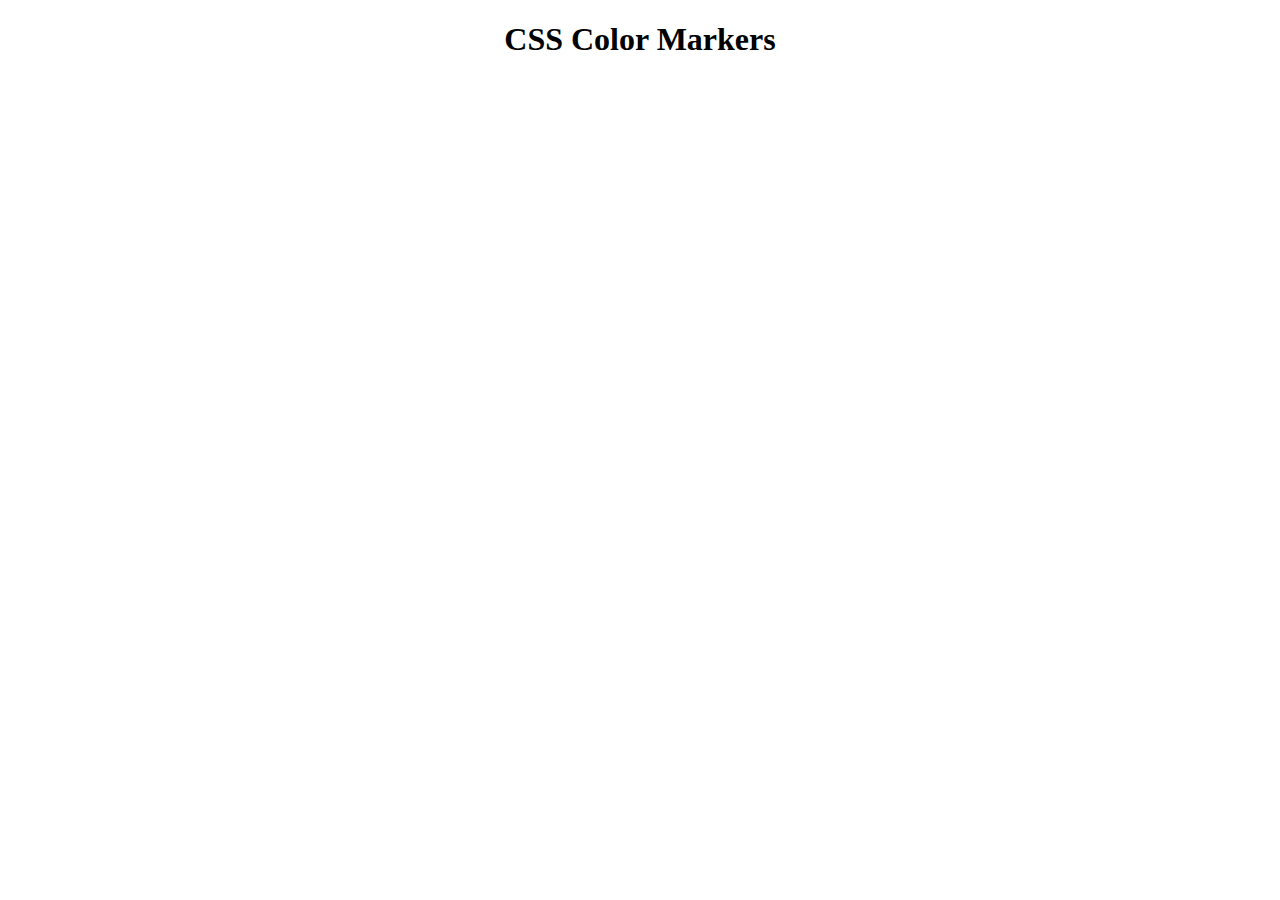
<file: 3_ColoredMarkers/index.html>
<!DOCTYPE html>
<html lang="en">
  <head>
    <meta charset="utf-8">
    <meta name="viewport" content="width=device-width, initial-scale=1.0">
    <title>Colored Markers</title>
    <link rel="stylesheet" href="styles.css">
  </head>
  <body>
    <h1>CSS Color Markers</h1>
  </body>
</html>
</file>
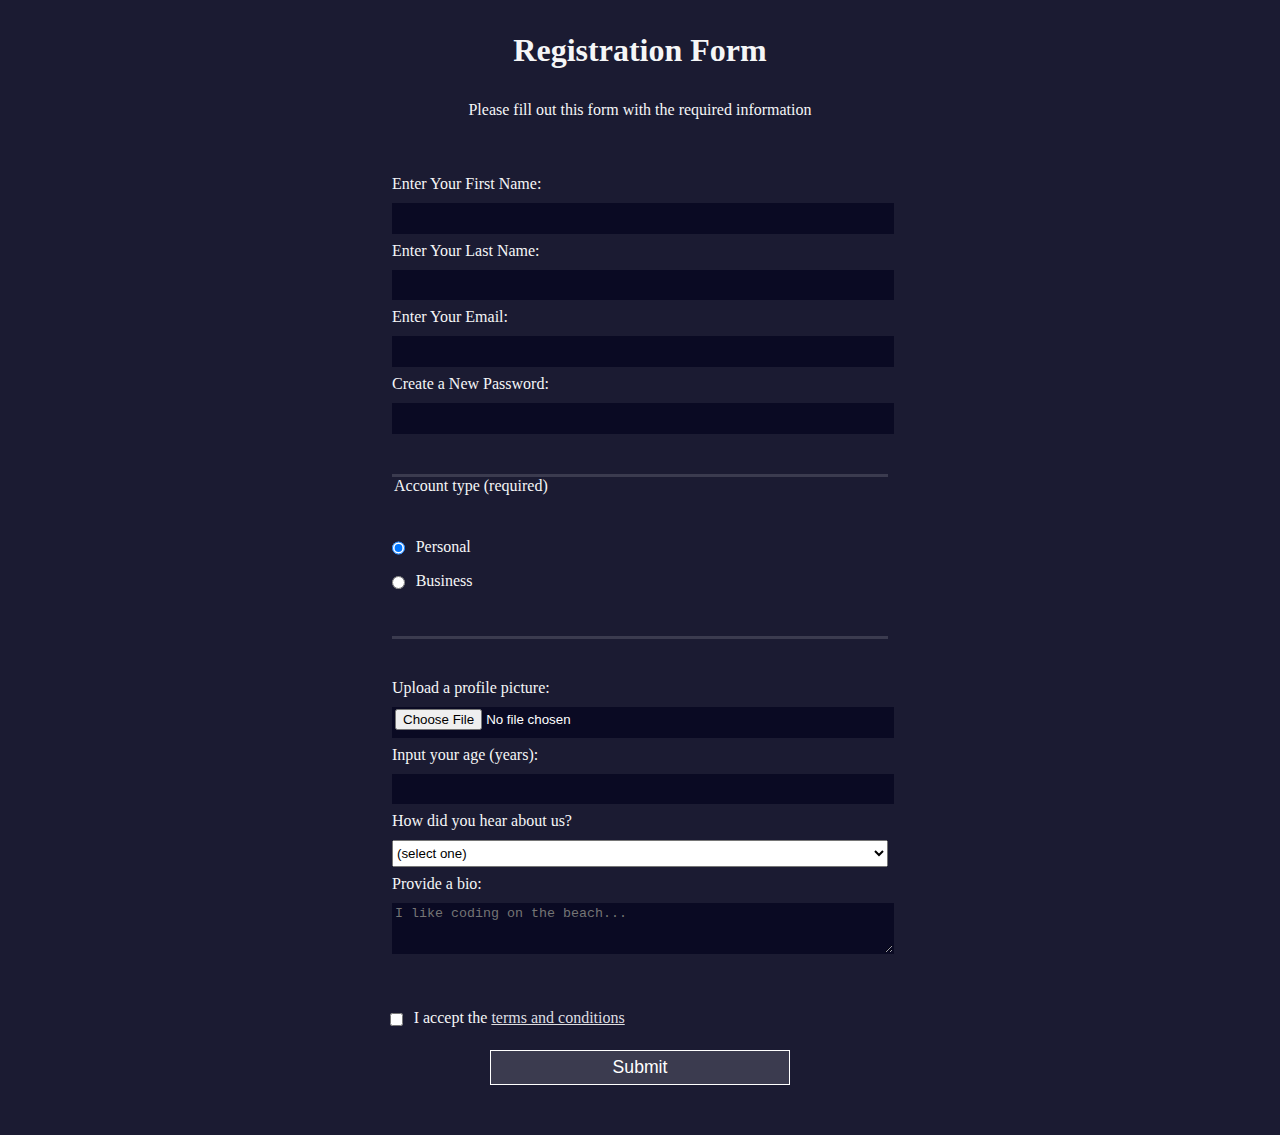
<file: 1_Responsive_Web_Design/4_RegistrationForm/index.html>
<!DOCTYPE html>
<html lang="en">
  <head>
    <meta charset="UTF-8">
    <title>Registration Form</title>
    <link rel="stylesheet" href="styles.css" />
  </head>
  <body>
    <h1>Registration Form</h1>
    <p>Please fill out this form with the required information</p>
    <form method="post" action='https://register-demo.freecodecamp.org'>
      <fieldset>
        <label for="first-name">Enter Your First Name: <input id="first-name" name="first-name" type="text" required /></label>
        <label for="last-name">Enter Your Last Name: <input id="last-name" name="last-name" type="text" required /></label>
        <label for="email">Enter Your Email: <input id="email" name="email" type="email" required /></label>
        <label for="new-password">Create a New Password: <input id="new-password" name="new-password" type="password" pattern="[a-z0-5]{8,}" required /></label>
      </fieldset>
      <fieldset>
        <legend>Account type (required)</legend>
        <label for="personal-account"><input id="personal-account" type="radio" name="account-type" class="inline" checked /> Personal</label>
        <label for="business-account"><input id="business-account" type="radio" name="account-type" class="inline" /> Business</label>
      </fieldset>
      <fieldset>
        <label for="profile-picture">Upload a profile picture: <input id="profile-picture" type="file" name="file" /></label>
        <label for="age">Input your age (years): <input id="age" type="number" name="age" min="13" max="120" /></label>
        <label for="referrer">How did you hear about us?
          <select id="referrer" name="referrer">
            <option value="">(select one)</option>
            <option value="1">freeCodeCamp News</option>
            <option value="2">freeCodeCamp YouTube Channel</option>
            <option value="3">freeCodeCamp Forum</option>
            <option value="4">Other</option>
          </select>
        </label>
        <label for="bio">Provide a bio:
          <textarea id="bio" name="bio" rows="3" cols="30" placeholder="I like coding on the beach..."></textarea>
        </label>
      </fieldset>
      <label for="terms-and-conditions">
        <input class="inline" id="terms-and-conditions" type="checkbox" required name="terms-and-conditions" /> I accept the <a href="https://www.freecodecamp.org/news/terms-of-service/">terms and conditions</a>
      </label>
      <input type="submit" value="Submit" />
    </form>
  </body>
</html>
</file>
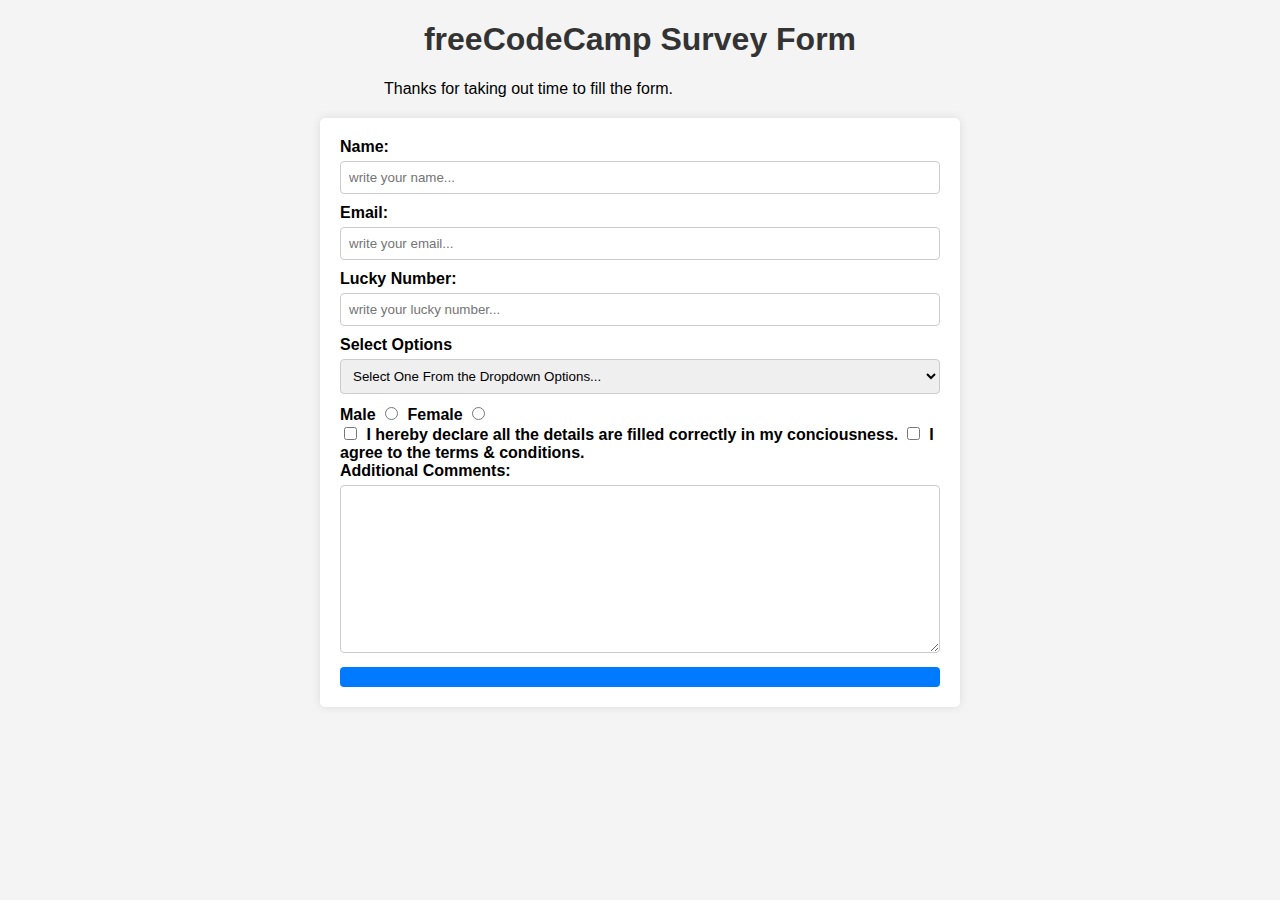
<file: 1_Responsive_Web_Design/5_SurveyForm/index.html>
<!DOCTYPE html>
<html lang="en">
<head>
    <meta charset="UTF-8">
    <meta name="viewport" content="width=device-width, initial-scale=1.0">
    <title>Survey Form</title>
    <link rel="stylesheet" href="styles.css">
</head>
<body>
    <h1 id="title">freeCodeCamp Survey Form</h1>
    <p id="description">Thanks for taking out time to fill the form.</p>

    <form action="GET" id="survey-form">
        <label for="name" id="name-label">Name: </label>
        <input type="text" name="name" id="name" placeholder="write your name..." required>
        <label for="email" id="email-label">Email: </label>
        <input type="email" name="email" id="email" placeholder="write your email..." required>
        <label for="number" id="number-label">Lucky Number: </label>
        <input type="number" name="number" id="number" min="13" max="120" placeholder="write your lucky number...">
        <label for="dropdown">Select Options</label>
        <select name="dropdown" id="dropdown">
            <option value="select" disabled selected>Select One From the Dropdown Options...</option>
            <option value="Option 1" >Option 1</option>
            <option value="Option 2">Option 2</option>
        </select>

        <div>
            <label for="male" class="inline">Male</label>
            <input type="radio" name="gender" id="male" value="male">
            <label for="female" class="inline">Female</label>
            <input type="radio" name="gender" id="female" value="female">
        </div>
        
        <div>
            <input type="checkbox" name="checkbox" id="checkbox" value="filled">
            <label for="checkbox" class="inline">I hereby declare all the details are filled correctly in my conciousness.</label>
            <input type="checkbox" name="checkbox2" id="checkbox2" value="terms">
            <label for="checkbox" class="inline">I agree to the terms & conditions.</label>
        </div>
        
        <label for="textarea">Additional Comments: </label>
        <textarea name="textarea" id="textarea" cols="30" rows="10"></textarea>

        <button id="submit"></button>
    </form>
</body>
</html>
</file>
<file: 3_ColoredMarkers/styles.css>
h1 {
    text-align: center;
  }
  
  .container {
    background-color: rgb(255, 255, 255);
    padding: 10px 0;
  }
  
  .marker {
    width: 200px;
    height: 25px;
    margin: 10px auto;
  }
  
  .cap {
    width: 60px;
    height: 25px;
  }
  
  .sleeve {
    width: 110px;
    height: 25px;
    background-color: rgba(255, 255, 255, 0.5);
    border-left: 10px double rgba(0, 0, 0, 0.75);
  }
  
  .cap, .sleeve {
    display: inline-block;
  }
  
  .red {
    background: linear-gradient(rgb(122, 74, 14), rgb(245, 62, 113), rgb(162, 27, 27));
    box-shadow: 0 0 20px 0 rgba(83, 14, 14, 0.8);
  }
  
  .green {
    background: linear-gradient(#55680D, #71F53E, #116C31);
    box-shadow: 0 0 20px 0 #3B7E20CC;
  }
  
  .blue {
    background: linear-gradient(hsl(186, 76%, 16%), hsl(223, 90%, 60%), hsl(240, 56%, 42%));
    box-shadow: 0 0 20px 0 hsla(223, 59%, 31%, 0.8);
  }
</file>
<file: 1_Responsive_Web_Design/4_RegistrationForm/styles.css>
body {
    width: 100%;
    height: 100vh;
    margin: 0;
    background-color: #1b1b32;
    color: #f5f6f7;
    font-family: Tahoma;
    font-size: 16px;
  }
  
  h1, p {
    margin: 1em auto;
    text-align: center;
  }
  
  form {
    width: 60vw;
    max-width: 500px;
    min-width: 300px;
    margin: 0 auto;
    padding-bottom: 2em;
  }
  
  fieldset {
    border: none;
    padding: 2rem 0;
    border-bottom: 3px solid #3b3b4f;
  }
  
  fieldset:last-of-type {
    border-bottom: none;
  }
  
  label {
    display: block;
    margin: 0.5rem 0;
  }
  
  input,
  textarea,
  select {
    margin: 10px 0 0 0;
    width: 100%;
    min-height: 2em;
  }
  
  input, textarea {
    background-color: #0a0a23;
    border: 1px solid #0a0a23;
    color: #ffffff;
  }
  
  .inline {
    width: unset;
    margin: 0 0.5em 0 0;
    vertical-align: middle;
  }
  
  input[type="submit"] {
    display: block;
    width: 60%;
    margin: 1em auto;
    height: 2em;
    font-size: 1.1rem;
    background-color: #3b3b4f;
    border-color: white;
    min-width: 300px;
  }
  
  input[type="file"] {
    padding: 1px 2px;
  }
  
  .inline{
    display: inline; 
  }
  
  a {
    color: #dfdfe2;
  }
</file>
<file: 1_Responsive_Web_Design/5_SurveyForm/styles.css>
body {
    font-family: Arial, sans-serif;
    background-color: #f4f4f4;
    margin: 0;
    padding: 0;
}

#survey-form {
    background-color: #fff;
    max-width: 600px;
    margin: 20px auto;
    padding: 20px;
    border-radius: 5px;
    box-shadow: 0 0 10px rgba(0, 0, 0, 0.1);
}

h1 {
    text-align: center;
    color: #333;
} 

#description {
    margin-left: 30%;
}

label {
    display: block;
    margin-bottom: 5px;
    font-weight: bold;
}

input[type="text"],
input[type="email"],
input[type="number"],
textarea,
select {
    width: 100%;
    padding: 8px;
    margin-bottom: 10px;
    border: 1px solid #ccc;
    border-radius: 4px;
    box-sizing: border-box;
}

input[type="checkbox"],
input[type="radio"] {
    margin-right: 5px;
    display: inline-block;
}

.inline {
    display: inline;
}

button {
    display: block;
    width: 100%;
    padding: 10px;
    background-color: #007bff;
    color: #fff;
    border: none;
    border-radius: 4px;
    cursor: pointer;
}

button:hover {
    background-color: #0056b3;
}
</file>
